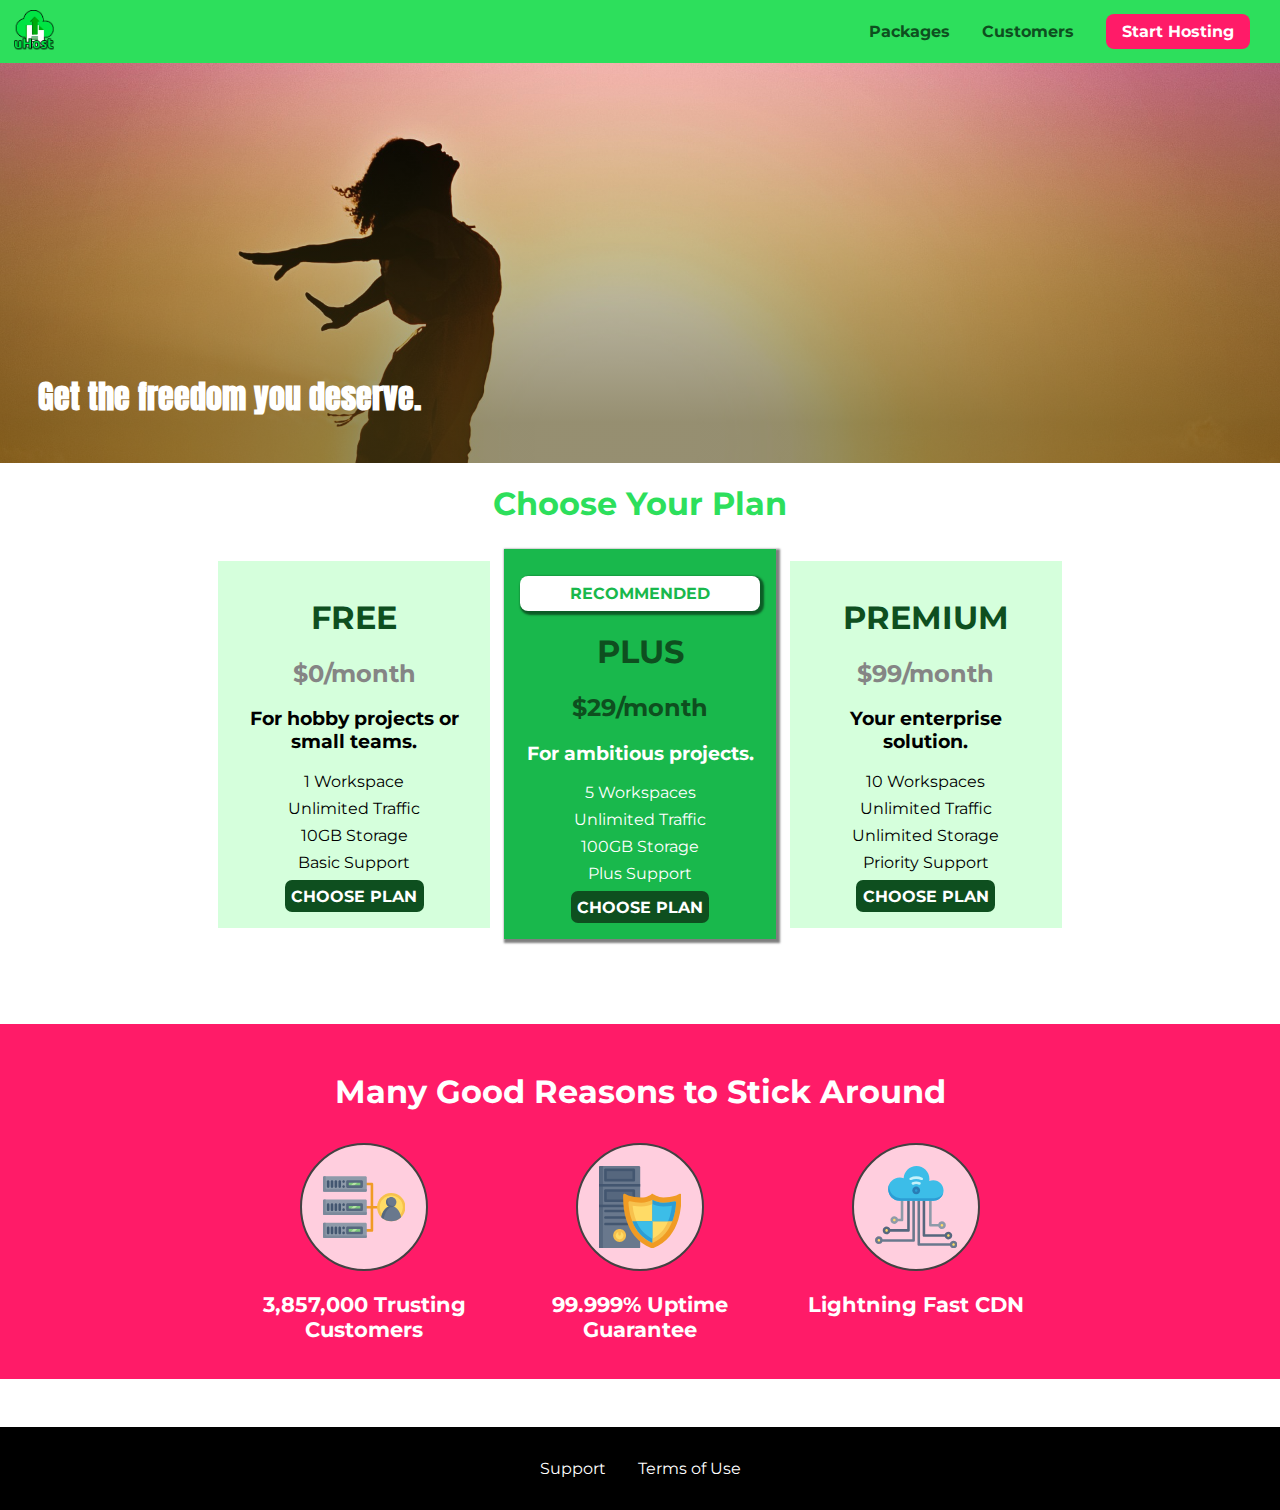
<file: index.html>
<!DOCTYPE html>
<html lang="en">

<head>
    <meta charset="UTF-8" />
    <meta http-equiv="X-UA-Compatible" content="ie=edge" />
    <meta content="width=device-width, initial-scale=1.0" name="viewport">
    <title>uHost</title>
    <link rel=" shortcut icon" href="images/favicon.png" />
    <link rel="stylesheet" href="shared.css" />
    <link rel="stylesheet" href="main.css" />
</head>

<body>
    <div class="backdrop"></div>
    <div class="modal">
        <h1 class="modal__title">Do you want to continue?</h1>
        <div class="modal__actions">
            <a href="start-hosting/index.html" class="modal__action">Yes!</a>
            <button class="modal__action modal__action--negative" type="button">No!</button>
        </div>
    </div>
    <header class="main-header">
        <div>
            <button class="toggle-button">
                <span class="toggle-button__bar"></span>
                <span class="toggle-button__bar"></span>
                <span class="toggle-button__bar"></span>
            </button>
            <a class="main-header__brand" href="index.html"> <img src="images/uhost-icon.png"
                    alt="uHost - Your Favorite Hosting Company"> </a>
        </div>
        <nav class="main-nav">
            <ul class="main-nav__items">
                <li class="main-nav__item">
                    <a href="packages/index.html">Packages</a>
                </li>
                <li class="main-nav__item">
                    <a href="customers/index.html">Customers</a>
                </li>
                <li class="main-nav__item main-nav__item--cta">
                    <a href="start-hosting/index.html">Start Hosting</a>
                </li>
            </ul>
        </nav>
    </header>
    <nav class="mobile-nav">
        <ul class="mobile-nav__items">
            <li class="mobile-nav__item">
                <a href="packages/index.html">Packages</a>
            </li>
            <li class="mobile-nav__item">
                <a href="customers/index.html">Customers</a>
            </li>
            <li class="mobile-nav__item--cta">
                <a href="start-hosting/index.html">Start Hosting</a>
            </li>
        </ul>
    </nav>
    <main>
        <section id="product-overview">
            <h1>Get the freedom you deserve.</h1>
        </section>
        <section id="plans">
            <h1 class="section-title">Choose Your Plan</h1>
            <div class="plan__list">
                <article class="plan">
                    <h1 class="plan__title">FREE</h1>
                    <h2 class="plan__price">$0/month</h2>
                    <h3>For hobby projects or small teams.</h3>
                    <ul class="plan__features">
                        <li>1 Workspace</li>
                        <li>Unlimited Traffic</li>
                        <li>10GB Storage</li>
                        <li>Basic Support</li>
                    </ul>
                    <div>
                        <button class="button">CHOOSE PLAN</button>
                    </div>
                </article>
                <article class="plan plan--highlighted">
                    <h1 class="plan__annotation">RECOMMENDED</h1>
                    <h1 class="plan__title">PLUS</h1>
                    <h2 class="plan__price">$29/month</h2>
                    <h3>For ambitious projects.</h3>
                    <ul class="plan__features">
                        <li>5 Workspaces</li>
                        <li>Unlimited Traffic</li>
                        <li>100GB Storage</li>
                        <li>Plus Support</li>
                    </ul>
                    <div>
                        <button class="button">CHOOSE PLAN</button>
                    </div>
                </article>
                <article class="plan">
                    <h1 class="plan__title">PREMIUM</h1>
                    <h2 class="plan__price">$99/month</h2>
                    <h3>Your enterprise solution.</h3>
                    <ul class="plan__features">
                        <li>10 Workspaces</li>
                        <li>Unlimited Traffic</li>
                        <li>Unlimited Storage</li>
                        <li>Priority Support</li>
                    </ul>
                    <div>
                        <button class="button">CHOOSE PLAN</button>
                    </div>
                </article>
            </div>
        </section>
        <section id="key-features">
            <h1 class="section-title">Many Good Reasons to Stick Around</h1>
            <ul class="key-feature__list">
                <li class="key-feature">
                    <div class="key-feature__image">
                        <svg viewBox="0 0 512 512">
                            <path style="fill:#F09B24;"
                                d="M344,248h-32V112c0-4.418-3.582-8-8-8h-40c-4.418,0-8,3.582-8,8s3.582,8,8,8h32v128h-32  c-4.418,0-8,3.582-8,8s3.582,8,8,8h32v128h-32c-4.418,0-8,3.582-8,8s3.582,8,8,8h40c4.418,0,8-3.582,8-8V264h32c4.418,0,8-3.582,8-8  S348.418,248,344,248z" />
                            <path style="fill:#8E9AA9;"
                                d="M264,64H8c-4.418,0-8,3.582-8,8v80c0,4.418,3.582,8,8,8h256c4.418,0,8-3.582,8-8V72  C272,67.582,268.418,64,264,64z" />
                            <path style="fill:#7C899B;"
                                d="M24,144c-4.418,0-8-3.582-8-8V64H8c-4.418,0-8,3.582-8,8v80c0,4.418,3.582,8,8,8h256  c4.418,0,8-3.582,8-8v-8H24z" />
                            <rect x="152" y="96" style="fill:#B8E3A8;" width="88" height="32" />
                            <g>
                                <polygon style="fill:#7EC97D;" points="152,96 152,128 166,128 198,96  " />
                                <polygon style="fill:#7EC97D;" points="220,96 188,128 240,128 240,96  " />
                            </g>
                            <path style="fill:#56677E;"
                                d="M240,136h-88c-4.418,0-8-3.582-8-8V96c0-4.418,3.582-8,8-8h88c4.418,0,8,3.582,8,8v32  C248,132.418,244.418,136,240,136z M160,120h72v-16h-72V120z" />
                            <g>
                                <path style="fill:#435670;"
                                    d="M32,136c-4.418,0-8-3.582-8-8V96c0-4.418,3.582-8,8-8s8,3.582,8,8v32C40,132.418,36.418,136,32,136z   " />
                                <path style="fill:#435670;"
                                    d="M56,136c-4.418,0-8-3.582-8-8V96c0-4.418,3.582-8,8-8s8,3.582,8,8v32C64,132.418,60.418,136,56,136z   " />
                                <path style="fill:#435670;"
                                    d="M80,136c-4.418,0-8-3.582-8-8V96c0-4.418,3.582-8,8-8s8,3.582,8,8v32C88,132.418,84.418,136,80,136z   " />
                                <path style="fill:#435670;"
                                    d="M104,136c-4.418,0-8-3.582-8-8V96c0-4.418,3.582-8,8-8s8,3.582,8,8v32   C112,132.418,108.418,136,104,136z" />
                                <path style="fill:#435670;"
                                    d="M128,105c-4.418,0-8-3.582-8-8v-1c0-4.418,3.582-8,8-8s8,3.582,8,8v1   C136,101.418,132.418,105,128,105z" />
                                <path style="fill:#435670;"
                                    d="M128,136c-4.418,0-8-3.582-8-8v-1c0-4.418,3.582-8,8-8s8,3.582,8,8v1   C136,132.418,132.418,136,128,136z" />
                            </g>
                            <path style="fill:#8E9AA9;"
                                d="M264,208H8c-4.418,0-8,3.582-8,8v80c0,4.418,3.582,8,8,8h256c4.418,0,8-3.582,8-8v-80  C272,211.582,268.418,208,264,208z" />
                            <path style="fill:#7C899B;"
                                d="M24,288c-4.418,0-8-3.582-8-8v-72H8c-4.418,0-8,3.582-8,8v80c0,4.418,3.582,8,8,8h256  c4.418,0,8-3.582,8-8v-8H24z" />
                            <rect x="152" y="240" style="fill:#B8E3A8;" width="88" height="32" />
                            <g>
                                <polygon style="fill:#7EC97D;" points="152,240 152,272 166,272 198,240  " />
                                <polygon style="fill:#7EC97D;" points="220,240 188,272 240,272 240,240  " />
                            </g>
                            <path style="fill:#56677E;"
                                d="M240,280h-88c-4.418,0-8-3.582-8-8v-32c0-4.418,3.582-8,8-8h88c4.418,0,8,3.582,8,8v32  C248,276.418,244.418,280,240,280z M160,264h72v-16h-72V264z" />
                            <g>
                                <path style="fill:#435670;"
                                    d="M32,280c-4.418,0-8-3.582-8-8v-32c0-4.418,3.582-8,8-8s8,3.582,8,8v32C40,276.418,36.418,280,32,280   z" />
                                <path style="fill:#435670;"
                                    d="M56,280c-4.418,0-8-3.582-8-8v-32c0-4.418,3.582-8,8-8s8,3.582,8,8v32C64,276.418,60.418,280,56,280   z" />
                                <path style="fill:#435670;"
                                    d="M80,280c-4.418,0-8-3.582-8-8v-32c0-4.418,3.582-8,8-8s8,3.582,8,8v32C88,276.418,84.418,280,80,280   z" />
                                <path style="fill:#435670;"
                                    d="M104,280c-4.418,0-8-3.582-8-8v-32c0-4.418,3.582-8,8-8s8,3.582,8,8v32   C112,276.418,108.418,280,104,280z" />
                                <path style="fill:#435670;"
                                    d="M128,249c-4.418,0-8-3.582-8-8v-1c0-4.418,3.582-8,8-8s8,3.582,8,8v1   C136,245.418,132.418,249,128,249z" />
                                <path style="fill:#435670;"
                                    d="M128,280c-4.418,0-8-3.582-8-8v-1c0-4.418,3.582-8,8-8s8,3.582,8,8v1   C136,276.418,132.418,280,128,280z" />
                            </g>
                            <path style="fill:#8E9AA9;"
                                d="M264,352H8c-4.418,0-8,3.582-8,8v80c0,4.418,3.582,8,8,8h256c4.418,0,8-3.582,8-8v-80  C272,355.582,268.418,352,264,352z" />
                            <path style="fill:#7C899B;"
                                d="M24,432c-4.418,0-8-3.582-8-8v-72H8c-4.418,0-8,3.582-8,8v80c0,4.418,3.582,8,8,8h256  c4.418,0,8-3.582,8-8v-8H24z" />
                            <rect x="152" y="384" style="fill:#B8E3A8;" width="88" height="32" />
                            <g>
                                <polygon style="fill:#7EC97D;" points="152,384 152,416 166,416 198,384  " />
                                <polygon style="fill:#7EC97D;" points="220,384 188,416 240,416 240,384  " />
                            </g>
                            <path style="fill:#56677E;"
                                d="M240,424h-88c-4.418,0-8-3.582-8-8v-32c0-4.418,3.582-8,8-8h88c4.418,0,8,3.582,8,8v32  C248,420.418,244.418,424,240,424z M160,408h72v-16h-72V408z" />
                            <g>
                                <path style="fill:#435670;"
                                    d="M32,424c-4.418,0-8-3.582-8-8v-32c0-4.418,3.582-8,8-8s8,3.582,8,8v32C40,420.418,36.418,424,32,424   z" />
                                <path style="fill:#435670;"
                                    d="M56,424c-4.418,0-8-3.582-8-8v-32c0-4.418,3.582-8,8-8s8,3.582,8,8v32C64,420.418,60.418,424,56,424   z" />
                                <path style="fill:#435670;"
                                    d="M80,424c-4.418,0-8-3.582-8-8v-32c0-4.418,3.582-8,8-8s8,3.582,8,8v32C88,420.418,84.418,424,80,424   z" />
                                <path style="fill:#435670;"
                                    d="M104,424c-4.418,0-8-3.582-8-8v-32c0-4.418,3.582-8,8-8s8,3.582,8,8v32   C112,420.418,108.418,424,104,424z" />
                                <path style="fill:#435670;"
                                    d="M128,393c-4.418,0-8-3.582-8-8v-1c0-4.418,3.582-8,8-8s8,3.582,8,8v1   C136,389.418,132.418,393,128,393z" />
                                <path style="fill:#435670;"
                                    d="M128,424c-4.418,0-8-3.582-8-8v-1c0-4.418,3.582-8,8-8s8,3.582,8,8v1   C136,420.418,132.418,424,128,424z" />
                            </g>
                            <path style="fill:#F7C14D;"
                                d="M424,168c-48.523,0-88,39.477-88,88s39.477,88,88,88s88-39.477,88-88S472.523,168,424,168z" />
                            <path style="fill:#FFDB66;"
                                d="M424,184c-39.701,0-72,32.299-72,72s32.299,72,72,72s72-32.299,72-72S463.701,184,424,184z" />
                            <path style="fill:#69788D;"
                                d="M484.893,314.16C476.393,274.588,451.922,248,424,248s-52.393,26.588-60.893,66.16  c-0.605,2.82,0.354,5.749,2.511,7.664C381.731,336.124,402.465,344,424,344s42.269-7.876,58.381-22.176  C484.539,319.909,485.498,316.98,484.893,314.16z" />
                            <path style="fill:#56677E;"
                                d="M434.053,249.171C430.768,248.403,427.411,248,424,248c-27.922,0-52.393,26.588-60.893,66.16  c-0.605,2.82,0.354,5.749,2.511,7.664c3.383,3.002,6.979,5.703,10.734,8.125C384.904,286.243,407.373,255.378,434.053,249.171z" />
                            <path style="fill:#69788D;"
                                d="M424,192c-17.645,0-32,14.355-32,32s14.355,32,32,32s32-14.355,32-32S441.645,192,424,192z" />
                            <path style="fill:#56677E;"
                                d="M432,248c-17.645,0-32-14.355-32-32c0-6.783,2.128-13.076,5.742-18.258  C397.444,203.53,392,213.138,392,224c0,17.645,14.355,32,32,32c10.862,0,20.471-5.444,26.258-13.742  C445.076,245.872,438.783,248,432,248z" />

                        </svg>
                    </div>
                    <p class="key-feature__description">3,857,000 Trusting Customers</p>
                </li>
                <li class="key-feature">
                    <div class="key-feature__image">
                        <svg viewBox="0 0 512 512">
                            <path style="fill:#69788D;"
                                d="M248,0H8C3.582,0,0,3.582,0,8v496c0,4.418,3.582,8,8,8h240c4.418,0,8-3.582,8-8V8  C256,3.582,252.418,0,248,0z" />
                            <path style="fill:#56677E;"
                                d="M24,504V8c0-4.418,3.582-8,8-8H8C3.582,0,0,3.582,0,8v496c0,4.418,3.582,8,8,8h24  C27.582,512,24,508.418,24,504z" />
                            <g>
                                <rect x="0" y="112" style="fill:#435670;" width="256" height="16" />
                                <rect x="0" y="240" style="fill:#435670;" width="256" height="16" />
                            </g>
                            <path style="fill:#F7C14D;"
                                d="M128,392c-22.056,0-40,17.944-40,40s17.944,40,40,40s40-17.944,40-40S150.056,392,128,392z" />
                            <path style="fill:#FFDB66;"
                                d="M128,408c-13.233,0-24,10.767-24,24s10.767,24,24,24s24-10.767,24-24S141.233,408,128,408z" />
                            <path style="fill:#F7C14D;"
                                d="M128,392c-2.739,0-5.414,0.278-8,0.805V424c0,4.418,3.582,8,8,8c4.418,0,8-3.582,8-8v-31.195  C133.414,392.278,130.739,392,128,392z" />
                            <g>
                                <path style="fill:#435670;"
                                    d="M216,288H40c-4.418,0-8-3.582-8-8s3.582-8,8-8h176c4.418,0,8,3.582,8,8S220.418,288,216,288z" />
                                <path style="fill:#435670;"
                                    d="M216,328H40c-4.418,0-8-3.582-8-8s3.582-8,8-8h176c4.418,0,8,3.582,8,8S220.418,328,216,328z" />
                                <path style="fill:#435670;"
                                    d="M216,368H40c-4.418,0-8-3.582-8-8s3.582-8,8-8h176c4.418,0,8,3.582,8,8S220.418,368,216,368z" />
                                <path style="fill:#435670;"
                                    d="M216,16H40c-4.418,0-8,3.582-8,8v64c0,4.418,3.582,8,8,8h176c4.418,0,8-3.582,8-8V24   C224,19.582,220.418,16,216,16z" />
                            </g>
                            <rect x="48" y="32" style="fill:#56677E;" width="160" height="48" />
                            <path style="fill:#435670;"
                                d="M216,144H40c-4.418,0-8,3.582-8,8v64c0,4.418,3.582,8,8,8h176c4.418,0,8-3.582,8-8v-64  C224,147.582,220.418,144,216,144z" />
                            <rect x="48" y="160" style="fill:#56677E;" width="160" height="48" />
                            <path style="fill:#F09B24;"
                                d="M511.747,180.237c-0.194-6.537-8.107-10.107-13.135-5.894c-5.6,4.693-42.904,21.282-98.514,21.282  c-33.45,0-64.625-20.999-64.929-21.206c-2.9-1.991-6.764-1.85-9.512,0.346c-2.677,2.135-27.201,20.86-63.793,20.86  c-55.607,0-92.914-16.589-98.515-21.282c-5.028-4.211-12.941-0.645-13.135,5.894c-1.634,54.834,4.655,105.941,18.693,151.903  c12.096,39.604,29.759,74.047,52.497,102.373c27.538,34.304,62.743,59.882,104.66,76.045c3.069,1.918,6.757,1.921,9.83,0  c41.917-16.163,77.122-41.741,104.66-76.045c22.738-28.326,40.401-62.77,52.497-102.373  C507.092,286.179,513.381,235.071,511.747,180.237z" />
                            <path style="fill:#F7C14D;"
                                d="M476.21,221.226c-1.953-1.631-4.568-2.235-7.036-1.628c-21.686,5.327-44.926,8.028-69.075,8.028  c-25.926,0-49.633-8.975-64.955-16.504c-2.307-1.134-5.016-1.091-7.284,0.116c-14.059,7.477-36.919,16.388-65.994,16.388  c-24.153,0-47.394-2.701-69.075-8.028c-5.155-1.268-10.221,2.966-9.894,8.261c2.077,33.693,7.668,65.635,16.616,94.935  c22.774,74.565,66.139,126.334,128.888,153.868c2.032,0.891,4.397,0.891,6.43,0c61.777-27.107,104.716-78.876,127.62-153.868  c8.948-29.3,14.539-61.241,16.616-94.935C479.224,225.319,478.163,222.856,476.21,221.226z" />
                            <path style="fill:#FFDB66;"
                                d="M331.609,451.727c-52.604-25.289-89.304-70.987-109.144-135.944  c-6.532-21.39-11.162-44.336-13.82-68.447c17.133,2.852,34.952,4.291,53.22,4.291c29.394,0,53.376-7.793,69.978-15.561  c17.44,7.736,41.656,15.561,68.256,15.561c18.267,0,36.085-1.439,53.219-4.291c-2.659,24.112-7.288,47.06-13.82,68.448  C419.545,381.108,383.27,426.805,331.609,451.727z" />
                            <g>
                                <path style="fill:#2C9DD4;"
                                    d="M479.066,227.858c0.157-2.539-0.903-5.002-2.856-6.633s-4.568-2.235-7.036-1.628   c-21.686,5.327-44.926,8.028-69.075,8.028c-25.926,0-49.633-8.975-64.955-16.504c-1.057-0.52-2.2-0.78-3.345-0.806l-0.072,133.351   h123.601c2.556-6.746,4.933-13.702,7.123-20.874C471.398,293.493,476.989,261.552,479.066,227.858z" />
                                <path style="fill:#2C9DD4;"
                                    d="M206.658,343.667c24.153,63.42,65.028,108.108,121.743,132.995c1.031,0.452,2.147,0.673,3.263,0.666   l0.063-133.661H206.658z" />
                            </g>
                            <g>
                                <path style="fill:#3CBDE8;"
                                    d="M439.497,315.783c6.532-21.389,11.161-44.336,13.82-68.448c-17.134,2.852-34.952,4.291-53.219,4.291   c-26.6,0-50.815-7.824-68.256-15.561l-0.116,107.601h97.758C433.179,334.807,436.524,325.518,439.497,315.783z" />
                                <path style="fill:#3CBDE8;"
                                    d="M232.523,343.667c21.144,50.298,54.363,86.56,99.087,108.06l0.117-108.06H232.523z" />
                            </g>
                        </svg>
                    </div>
                    <p class="key-feature__description">99.999% Uptime Guarantee</p>
                </li>
                <li class="key-feature">
                    <div class="key-feature__image">
                        <svg viewBox="0 0 512 512">
                            <path style="fill:#8E9AA9;"
                                d="M168,200c-4.418,0-8,3.582-8,8v120h-17.376c-3.302-9.311-12.194-16-22.624-16  c-13.234,0-24,10.767-24,24s10.766,24,24,24c10.429,0,19.321-6.689,22.624-16H168c4.418,0,8-3.582,8-8V208  C176,203.582,172.418,200,168,200z" />
                            <path style="fill:#FFDB66;"
                                d="M120,328c-4.411,0-8,3.589-8,8s3.589,8,8,8s8-3.589,8-8S124.411,328,120,328z" />
                            <path style="fill:#56677E;"
                                d="M208,200c-4.418,0-8,3.582-8,8v184H94.624C91.322,382.689,82.43,376,72,376  c-13.234,0-24,10.767-24,24s10.766,24,24,24c10.429,0,19.321-6.689,22.624-16H208c4.418,0,8-3.582,8-8V208  C216,203.582,212.418,200,208,200z" />
                            <path style="fill:#FFDB66;"
                                d="M72,392c-4.411,0-8,3.589-8,8s3.589,8,8,8s8-3.589,8-8S76.411,392,72,392z" />
                            <path style="fill:#69788D;"
                                d="M240,208c-4.418,0-8,3.582-8,8v239H47.24c-2.671-10.34-12.078-18-23.24-18c-13.234,0-24,10.767-24,24  s10.766,24,24,24c9.666,0,18.009-5.747,21.809-14H240c4.418,0,8-3.582,8-8V216C248,211.582,244.418,208,240,208z" />
                            <path style="fill:#FFDB66;"
                                d="M24,453c-4.411,0-8,3.589-8,8s3.589,8,8,8s8-3.589,8-8S28.411,453,24,453z" />
                            <path style="fill:#69788D;"
                                d="M488,464c-10.429,0-19.321,6.689-22.624,16H280V208c0-4.418-3.582-8-8-8s-8,3.582-8,8v280  c0,4.418,3.582,8,8,8h193.376c3.302,9.311,12.194,16,22.624,16c13.234,0,24-10.767,24-24S501.234,464,488,464z" />
                            <path style="fill:#FFDB66;"
                                d="M488,480c-4.411,0-8,3.589-8,8s3.589,8,8,8s8-3.589,8-8S492.411,480,488,480z" />
                            <path style="fill:#56677E;"
                                d="M456,408c-10.429,0-19.321,6.689-22.624,16H312V208c0-4.418-3.582-8-8-8s-8,3.582-8,8v224  c0,4.418,3.582,8,8,8h129.376c3.302,9.311,12.194,16,22.624,16c13.234,0,24-10.767,24-24S469.234,408,456,408z" />
                            <path style="fill:#FFDB66;"
                                d="M456,424c-4.411,0-8,3.589-8,8s3.589,8,8,8s8-3.589,8-8S460.411,424,456,424z" />
                            <path style="fill:#8E9AA9;"
                                d="M416,344c-10.429,0-19.321,6.689-22.624,16H352V208c0-4.418-3.582-8-8-8s-8,3.582-8,8v160  c0,4.418,3.582,8,8,8h49.376c3.302,9.311,12.194,16,22.624,16c13.234,0,24-10.767,24-24S429.234,344,416,344z" />
                            <path style="fill:#FFDB66;"
                                d="M416,360c-4.411,0-8,3.589-8,8s3.589,8,8,8s8-3.589,8-8S420.411,360,416,360z" />
                            <path style="fill:#3CBDE8;"
                                d="M362,88c-8.741,0-17.231,1.751-25.06,5.085C337.646,88.797,338,84.43,338,80  c0-44.112-35.888-80-80-80c-42.823,0-77.895,33.816-79.909,76.149C170.393,73.415,162.244,72,154,72c-39.701,0-72,32.299-72,72  s32.299,72,72,72h208c35.29,0,64-28.71,64-64S397.29,88,362,88z" />
                            <path style="fill:#2C9DD4;"
                                d="M368,200H160c-39.701,0-72-32.299-72-72c0-5.863,0.721-11.559,2.05-17.019  C84.918,120.88,82,132.102,82,144c0,39.701,32.299,72,72,72h208c30.389,0,55.88-21.296,62.379-49.743  C413.565,186.327,392.352,200,368,200z" />
                            <path style="fill:#2A7DB5;"
                                d="M256,128c-13.234,0-24,10.767-24,24s10.766,24,24,24c13.233,0,24-10.767,24-24S269.233,128,256,128z" />
                            <path style="fill:#2C9DD4;"
                                d="M256,144c-4.411,0-8,3.589-8,8s3.589,8,8,8c4.411,0,8-3.589,8-8S260.411,144,256,144z" />
                            <g>
                                <path style="fill:#C5F1FA;"
                                    d="M221.755,87.695c-2.994,0-5.864-1.688-7.233-4.572c-1.894-3.991-0.194-8.763,3.798-10.657   C230.157,66.849,242.834,64,256,64c13.166,0,25.844,2.849,37.68,8.466c3.992,1.895,5.692,6.666,3.798,10.657   s-6.666,5.692-10.657,3.798C277.144,82.328,266.774,80,256,80c-10.774,0-21.144,2.328-30.821,6.921   C224.072,87.446,222.904,87.695,221.755,87.695z" />
                                <path style="fill:#C5F1FA;"
                                    d="M276.545,116.618c-1.148,0-2.316-0.249-3.424-0.774C267.745,113.293,261.985,112,256,112   c-5.985,0-11.745,1.293-17.121,3.844c-3.991,1.895-8.763,0.192-10.657-3.798c-1.894-3.992-0.193-8.764,3.798-10.657   C239.557,97.813,247.625,96,256,96c8.376,0,16.444,1.813,23.98,5.389c3.991,1.894,5.692,6.665,3.798,10.657   C282.41,114.93,279.539,116.618,276.545,116.618z" />
                            </g>

                        </svg>
                    </div>
                    <p class="key-feature__description">Lightning Fast CDN</p>
                </li>
            </ul>
        </section>
    </main>
    <footer class="main-footer">
        <nav>
            <ul class="main-footer__links">
                <li class="main-footer__link"><a href="#">Support</a></li>
                <li class="main-footer__link"><a href="#">Terms of Use</a></li>
            </ul>
        </nav>
    </footer>
    <script src="shared.js"></script>
</body>

</html>
</file>
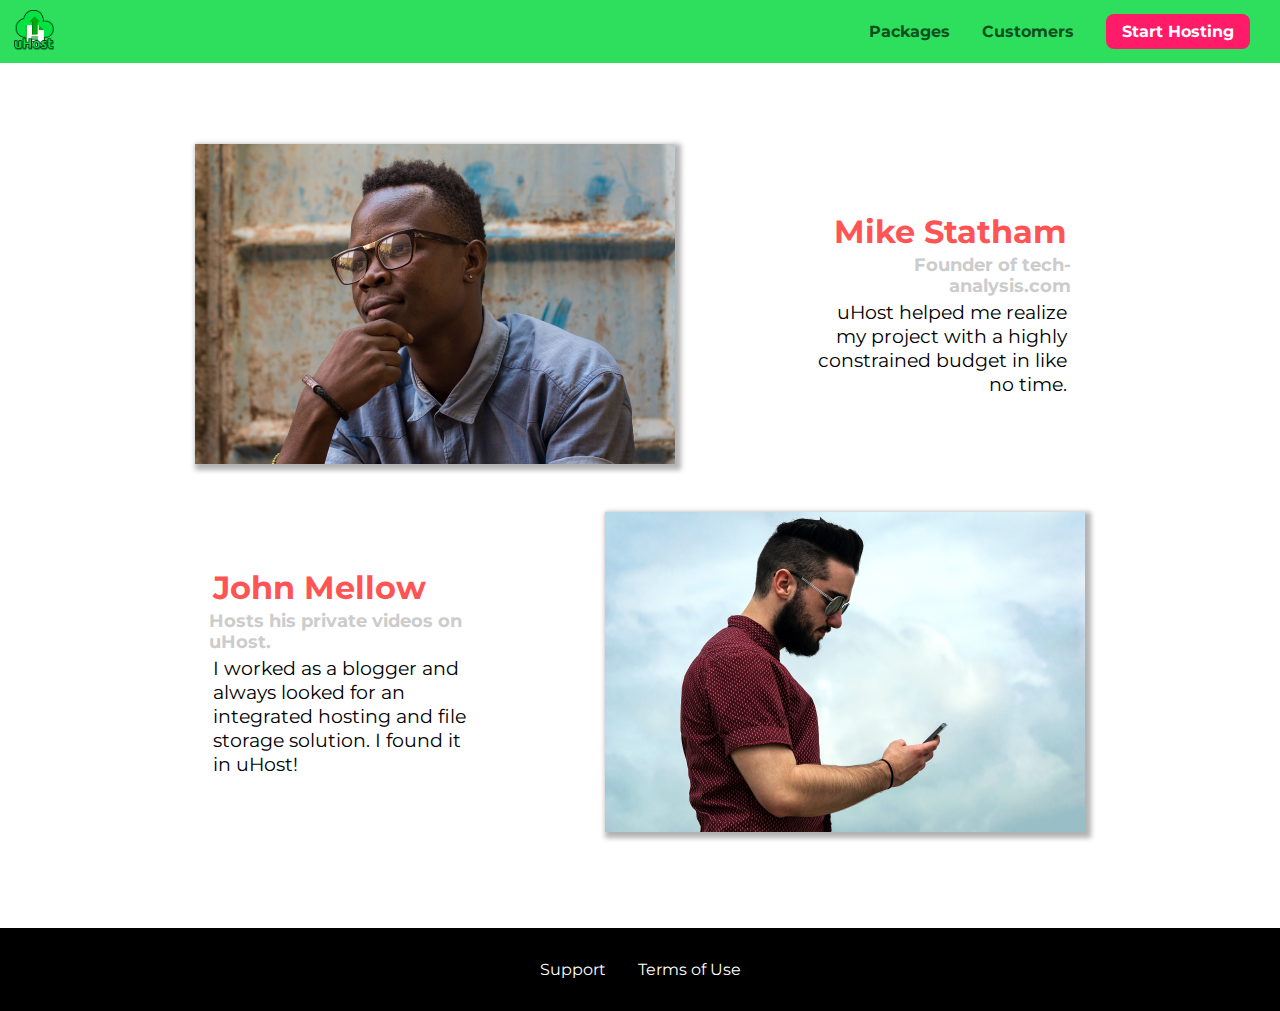
<file: customers/index.html>
<!DOCTYPE html>
<html lang="en">

<head>
    <meta charset="UTF-8">
    <meta name="viewport" content="width=device-
    width, initial-scale=1.0">
    <meta http-equiv="X-UA-Compatible" content="ie=edge">
    <title>uHost - Customers</title>
    <meta name="viewport" content="width=device-width, initial-scale=1.0">
    <link rel="shortcut icon" href="../images/favicon.png">
    <link rel="stylesheet" href="../shared.css">
    <link rel="stylesheet" href="customers.css">
</head>

<body>
    <div class="backdrop"></div>
    <header class="main-header">
        <div>
            <button class="toggle-button">
                <span class="toggle-button__bar"></span>
                <span class="toggle-button__bar"></span>
                <span class="toggle-button__bar"></span>
            </button>
            <a href="../index.html" class="main-header__brand">
                <img src="../images/uhost-icon.png" alt="uHost - Your favorite hosting company">
            </a>
        </div>
        <nav class="main-nav">
            <ul class="main-nav__items">
                <li class="main-nav__item">
                    <a href="../packages/index.html">Packages</a>
                </li>
                <li class="main-nav__item">
                    <a href="index.html">Customers</a>
                </li>
                <li class="main-nav__item main-nav__item--cta">
                    <a href="../start-hosting/index.html">Start Hosting</a>
                </li>
            </ul>
        </nav>
    </header>
    <nav class="mobile-nav">
        <ul class="mobile-nav__items">
            <li class="mobile-nav__item">
                <a href="../packages/index.html">Packages</a>
            </li>
            <li class="mobile-nav__item">
                <a href="index.html">Customers</a>
            </li>
            <li class="mobile-nav__item--cta">
                <a href="../start-hosting/index.html">Start Hosting</a>
            </li>
        </ul>
    </nav>
    <main>
        <div>
            <div class="testimonial" id="customer-1">
                <div class="testimonial__image-container">
                    <img src="../images/customer-1.jpg" alt="Mike Statham - Customer" class="testimonial__image">
                </div>
                <div class="testimonial__info">
                    <h1 class="testimonial__name">Mike Statham</h1>
                    <h2 class="testimonial__subtitle">Founder of
                        <a href="http://tech-analysis.com">tech-analysis.com</a>
                    </h2>
                    <p class="testimonial__text">uHost helped me realize my project with a highly constrained budget in
                        like no time.</p>
                </div>
            </div>
            <div class="testimonial" id="customer-2">

                <div class="testimonial__info">
                    <h1 class="testimonial__name">John Mellow</h1>
                    <h2 class="testimonial__subtitle">Hosts his private videos on uHost.
                    </h2>
                    <p class="testimonial__text">I worked as a blogger and always looked for an integrated hosting and
                        file storage solution. I found
                        it in uHost!
                    </p>
                </div>
                <div class="testimonial__image-container">
                    <img src="../images/customer-2.jpg" alt="John Mellow - Customer" class="testimonial__image">
                </div>
            </div>
        </div>
    </main>
    <footer class="main-footer">
        <nav>
            <ul class="main-footer__links">
                <li class="main-footer__link">
                    <a href="#">Support</a>
                </li>
                <li class="main-footer__link">
                    <a href="#">Terms of Use</a>
                </li>
            </ul>
        </nav>
    </footer>
    <script src="../shared.js"></script>
</body>

</html>
</file>
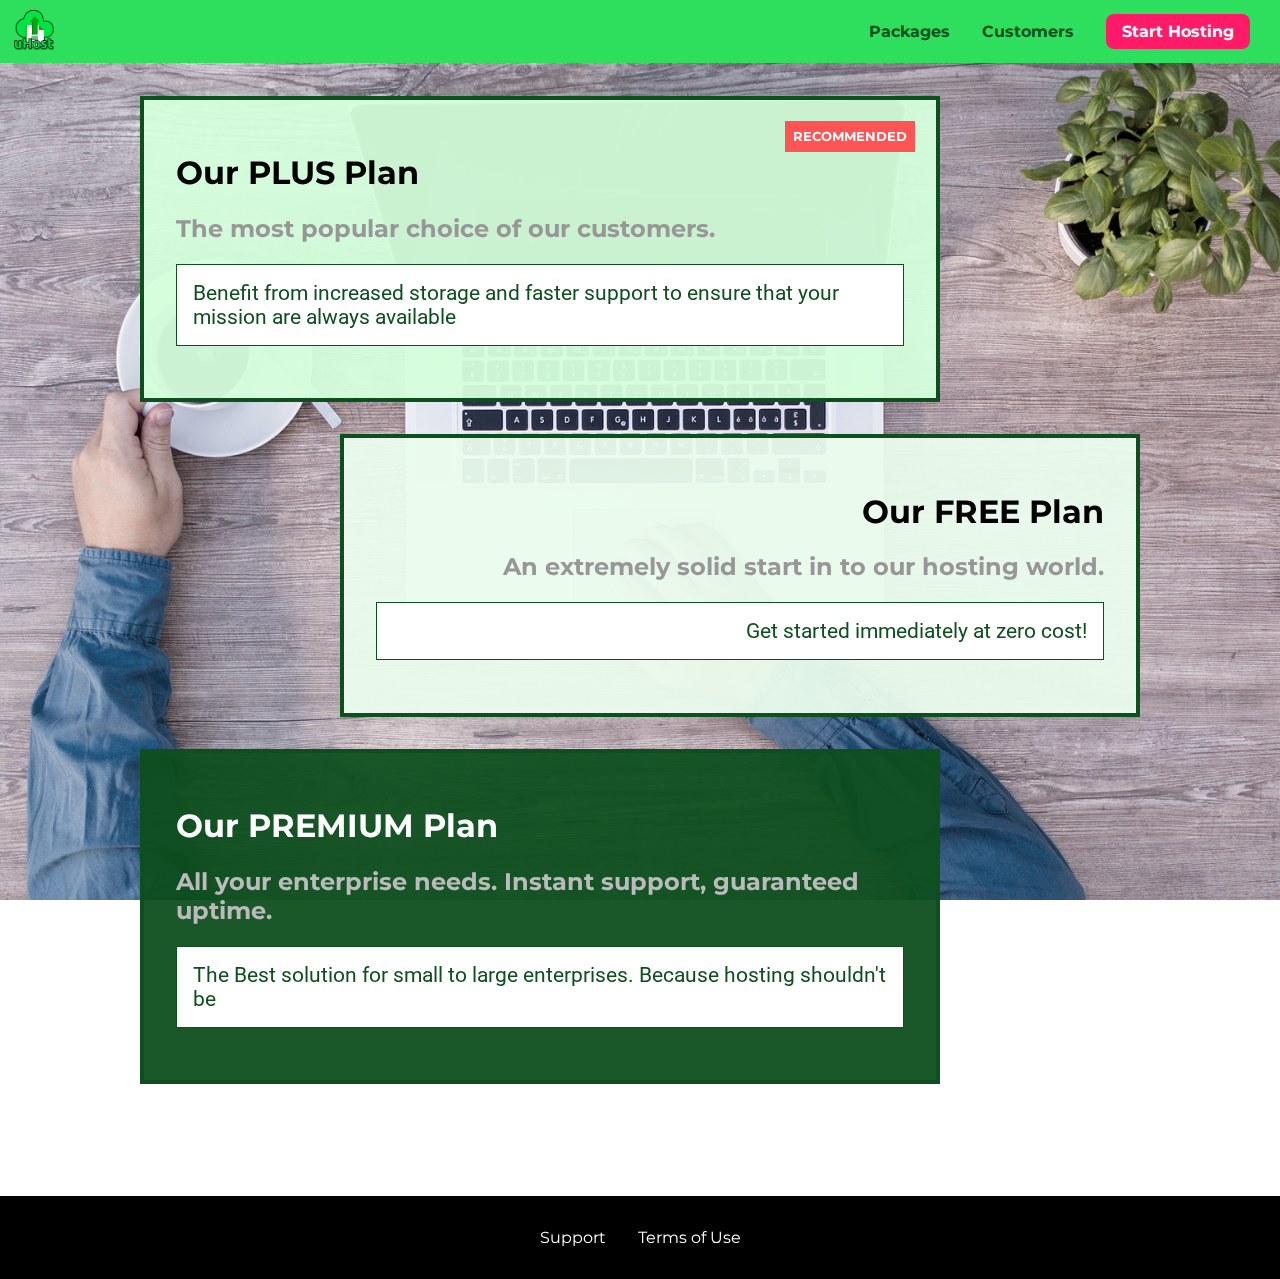
<file: packages/index.html>
<!DOCTYPE html>
<html lang="en">

<head>
    <meta charset="UTF-8" />
    <meta http-equiv="X-UA-Compatible" content="ie=edge" />
    <title>uHost - Packages</title>
    <meta name="viewport" content="width=device-width, initial-scale=1.0">
    <link rel="icon" href="../images/favicon.png">
    <link rel="stylesheet" href="../shared.css" />
    <link rel="stylesheet" href="packages.css" />
</head>

<body>
    <div class="backdrop"></div>
    <div class="background">
    </div>
    <header class="main-header">
        <div>
            <button class="toggle-button">
                <span class="toggle-button__bar"></span>
                <span class="toggle-button__bar"></span>
                <span class="toggle-button__bar"></span>
            </button>
            <a href="../index.html" class="main-header__brand">
                <img src="../images/uhost-icon.png" alt="uHost - Your favorite hosting company">
            </a>
        </div>
        <nav class="main-nav">
            <ul class="main-nav__items">
                <li class="main-nav__item">
                    <a href="index.html">Packages</a>
                </li>
                <li class="main-nav__item">
                    <a href="../customers/index.html">Customers</a>
                </li>
                <li class="main-nav__item main-nav__item--cta">
                    <a href="../start-hosting/index.html">Start Hosting</a>
                </li>
            </ul>
        </nav>
    </header>
    <nav class="mobile-nav">
        <ul class="mobile-nav__items">
            <li class="mobile-nav__item">
                <a href="index.html">Packages</a>
            </li>
            <li class="mobile-nav__item">
                <a href="../customers/index.html">Customers</a>
            </li>
            <li class="mobile-nav__item--cta">
                <a href="../start-hosting/index.html">Start Hosting</a>
            </li>
        </ul>
    </nav>
    <main>
        <section class="package">
            <a href="#">
                <h1 class="package__title">Our PLUS Plan</h1>
                <h2 class="package__badge">RECOMMENDED</h2>
                <h2 class="package__subtitle">The most popular choice of our customers.</h2>
                <p class="package__info">Benefit from increased storage and faster support to ensure that your mission
                    are always available
                </p>
            </a>
        </section>
        <section class="package">
            <a href="#">
                <h1 class="package__title">Our FREE Plan</h1>
                <h2 class="package__subtitle">An extremely solid start in to our hosting world.</h2>
                <p class="package__info">Get started immediately at zero cost!</p>
            </a>
        </section>
        <div class="clearfix"></div>
        <section class="package">
            <a href="#">
                <h1 class="package__title">Our PREMIUM Plan</h1>
                <h2 class="package__subtitle">All your enterprise needs. Instant support, guaranteed uptime.</h2>
                <p class="package__info">The Best solution for small to large enterprises. Because hosting shouldn't be
                </p>
            </a>
        </section>
    </main>
    <footer class="main-footer">
        <nav>
            <ul class="main-footer__links">
                <li class="main-footer__link"><a href="#">Support</a></li>
                <li class="main-footer__link"><a href="#">Terms of Use</a></li>
            </ul>
        </nav>
    </footer>
    <script src="../shared.js"></script>
</body>

</html>
</file>
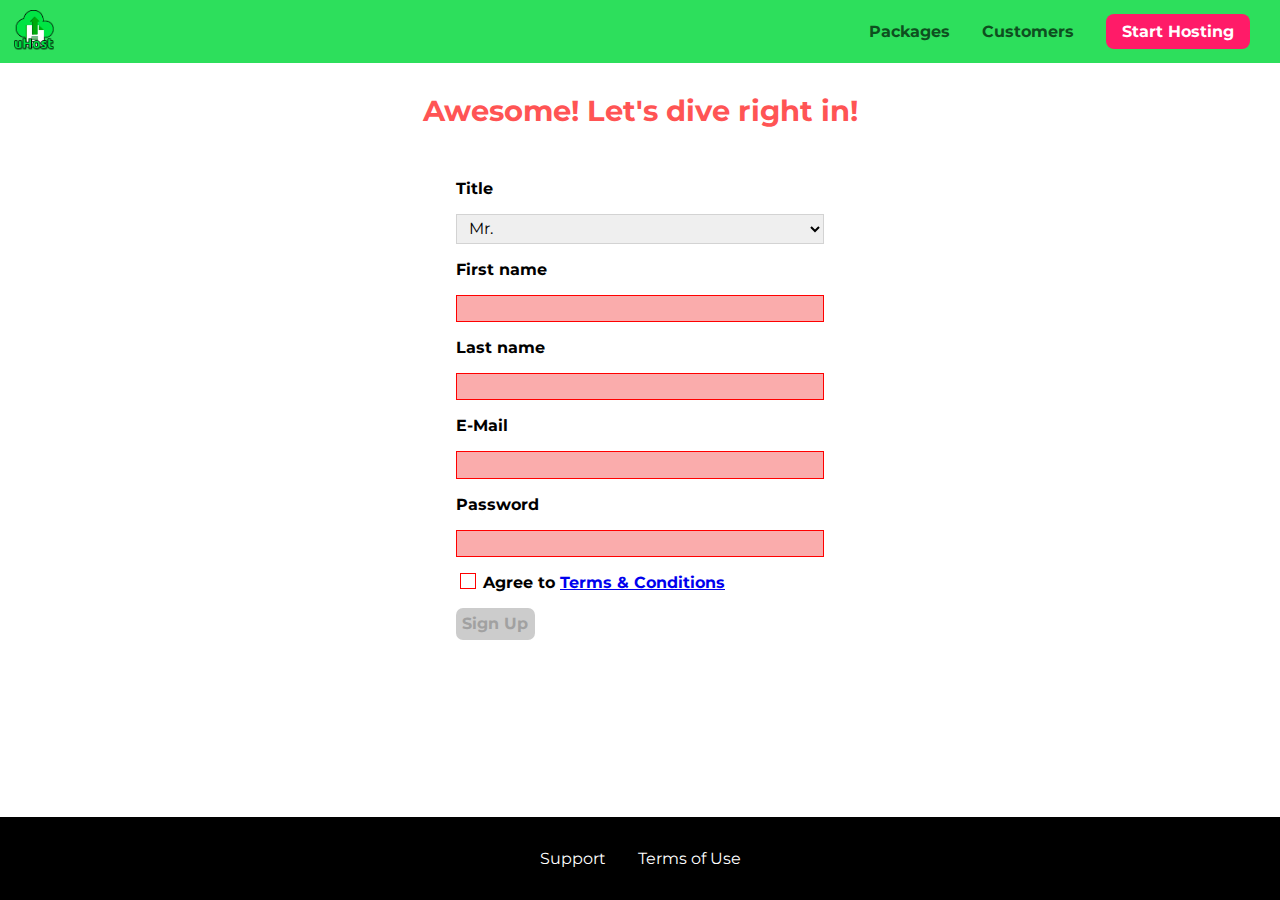
<file: start-hosting/index.html>
<!DOCTYPE html>
<html lang="en">

<head>
    <meta charset="UTF-8">
    <meta name="viewport" content="width=device-width, initial-scale=1.0">
    <meta http-equiv="X-UA-Compatible" content="ie=edge">
    <title>uHost Signup</title>
    <link rel="shortcut icon" href="../images/favicon.png">
    <link rel="stylesheet" href="../shared.css">
    <link rel="stylesheet" href="start-hosting.css">
</head>

<body>
    <div class="backdrop"></div>
    <header class="main-header">
        <div>
            <button class="toggle-button">
                <span class="toggle-button__bar"></span>
                <span class="toggle-button__bar"></span>
                <span class="toggle-button__bar"></span>
            </button>
            <a href="../index.html" class="main-header__brand">
                <img src="../images/uhost-icon.png" alt="uHost - Your favorite hosting company">
            </a>
        </div>
        <nav class="main-nav">
            <ul class="main-nav__items">
                <li class="main-nav__item">
                    <a href="../packages/index.html">Packages</a>
                </li>
                <li class="main-nav__item">
                    <a href="../customers/index.html">Customers</a>
                </li>
                <li class="main-nav__item main-nav__item--cta">
                    <a href="index.html">Start Hosting</a>
                </li>
            </ul>
        </nav>
    </header>
    <nav class="mobile-nav">
        <ul class="mobile-nav__items">
            <li class="mobile-nav__item">
                <a href="../packages/index.html">Packages</a>
            </li>
            <li class="mobile-nav__item">
                <a href="../customers/index.html">Customers</a>
            </li>
            <li class="mobile-nav__item mobile-nav__item--cta">
                <a href="index.html">Start Hosting</a>
            </li>
        </ul>
    </nav>
    <main class="signup-page">
        <h1 class="signup-title">Awesome! Let's dive right in!</h1>
        <form action="index.html" class="signup-form">
            <label for="title">Title</label>
            <select id="title" required>
                <option value="mr">Mr.</option>
                <option value="ms">Ms.</option>
            </select>
            <label for="first-name">First name</label>
            <input required minlength="3" maxlength="12" type="text" id="first-name">
            <label for="last-name">Last name</label>
            <input required type="text" id="last-name">
            <label for="email">E-Mail</label>
            <input required type="email" id="email">
            <label for="password">Password</label>
            <input required type="password" id="password">
            <input required type="checkbox" id="agree-terms" required>
            <label for="agree-terms">Agree to
                <a href="#">Terms &amp; Conditions</a>
            </label>
            <button type="submit" class="button" disabled>Sign Up</button>
        </form>
    </main>
    <footer class="main-footer">
        <nav>
            <ul class="main-footer__links">
                <li class="main-footer__link">
                    <a href="#">Support</a>
                </li>
                <li class="main-footer__link">
                    <a href="#">Terms of Use</a>
                </li>
            </ul>
        </nav>
    </footer>
    <script src="../shared.js"></script>
</body>

</html>
</file>
<file: shared.css>
@import url("https://fonts.googleapis.com/css?family=Roboto:400,900");
@import url("https://fonts.googleapis.com/css?family=Anton");
@import url("https://fonts.googleapis.com/css?family=Montserrat:400,700");

* {
  box-sizing: border-box;
}

html {
  height: 100%;
}

body {
  font-family: "Montserrat", sans-serif;
  margin: 0;
  display: grid;
  grid-template-rows: auto fit-content(8rem);
  height: 100%;
}

main {
  /* min-height: calc(100vh - 3.6rem - 8rem); */
  margin-top: 3.6rem;
}

.backdrop {
  position: fixed;
  top: 0;
  left: 0;
  width: 100%;
  height: 100%;
  background-color: rgba(0, 0, 0, 0.6);
  z-index: 100;
  display: none;
}

.main-header {
  background-color: #2ddf5c;
  padding: 0.6rem 0.9rem;
  width: 100%;
  top: 0;
  left: 0;
  position: fixed;
  z-index: 1;
  display: flex;
  align-items: center;
  justify-content: space-between;
}

.toggle-button {
  width: 3rem;
  background: transparent;
  border: none;
  cursor: pointer;
  padding-top: 0;
  padding-bottom: 0;
  vertical-align: middle;
  display: none;
}

.toggle-button:focus {
  outline: none;
}

.toggle-button__bar {
  width: 100%;
  height: 0.2rem;
  background: black;
  display: block;
  margin: 0.6rem 0;
}

.main-header__brand {
  color: #0e4f1f;
  text-decoration: none;
  font-weight: bold;
  vertical-align: middle;
}
.main-header__brand img {
  height: 2.5rem;
}

.main-nav__item {
  margin: 0 1rem;
}

.main-nav__items {
  margin: 0px;
  padding: 0;
  list-style: none;
  display: flex;
}
.main-nav__item a,
.mobile-nav__item a {
  color: #0e4f1f;
  text-decoration: none;
  font-weight: bold;
  padding: 3px 0;
}

.main-nav__items a:hover,
.main-nav__items a.active,
.mobile-nav__item a:active,
.mobile-nav__item a:hover {
  color: white;
  border-bottom: 5px solid white;
}

.main-nav {
  /* text-align: right;
  vertical-align: middle;
  width: calc(100% - 115px); */
  display: flex;
}

.main-nav__item--cta a,
.mobile-nav__item--cta a {
  color: white;
  background-color: #ff1b68;
  padding: 0.5rem 1rem;
  border-radius: 8px;
}

.main-nav__item--cta a:hover,
.main-nav__item--cta a:active,
.mobile-nav__item--cta a:hover,
.mobile-nav__item--cta a:active {
  color: #ff1b68;
  background-color: white;
  border: none;
}

.main-footer {
  background: black;
  padding: 2rem;
  margin-top: 3rem;
}

.main-footer__links {
  display: flex;
  flex-direction: column;
  align-items: center;
  margin: 0;
  padding: 0;
  list-style: none;
}

.main-footer__link a {
  color: white;
  text-decoration: none;
}
.main-footer__link {
  /* display: inline-block; */
  margin: 0.5rem 0;
}

.mobile-nav {
  display: none;
  position: fixed;
  z-index: 101;
  top: 0;
  left: 0;
  background: white;
  width: 80%;
  height: 100%;
  animation: all 0.5s ease-in-out;
}

.mobile-nav__items {
  width: 90%;
  height: 100%;
  list-style: none;
  margin: 0% auto;
  padding: 0;
  display: flex;
  flex-direction: column;
  align-items: center;
  justify-content: center;
}

.mobile-nav__item,
.mobile-nav__item--cta {
  margin: 1rem 0;
}
.mobile-nav__item a {
  font-size: 1.5rem;
}

.button {
  background-color: #0e4f1f;
  color: white;
  font: inherit;
  border: none;
  padding: 0.4rem;
  border-radius: 7px;
  font-weight: bold;
  cursor: pointer;
  outline: none;
}

.button:hover,
.button:active {
  background: white;
  color: #0e4f1f;
}

.button[disabled] {
  cursor: not-allowed;
  border: #a1a1a1;
  background: #ccc;
  color: #a1a1a1;
}

.open {
  display: block !important;
}

@media (min-width: 37rem) {
  .main-footer__links {
    flex-direction: row;
    justify-content: center;
  }
  .main-footer__link {
    margin: 0 1rem;
  }
}
@media (max-width: 37rem) {
  .main-nav {
    display: none;
  }

  .toggle-button {
    display: inline-block;
  }
}
</file>
<file: main.css>
#product-overview {
  /* background-image: linear-gradient(180deg, red 70%, blue 80%, green); */
  /* background-image: radial-gradient(circle 20px at 50%, red, blue, green); */
  background: linear-gradient(to top, rgba(80, 68, 18, 0.6) 10%, transparent),
    url("images/freedom.jpg") left bottom 83% / cover no-repeat border-box,
    #ff1b68;
  /* background-size: 100%; */
  /* background-position: center;
  background-repeat: no-repeat;
  background-origin: border-box;
  background-clip: border-box;
  background-attachment: fixed; */
  width: 100%;
  height: 40vh;
  /* margin-top: 2.75rem; */
  position: relative;
}

#product-overview h1 {
  color: white;
  font-family: "Anton", sans-serif;
  position: absolute;
  bottom: 5%;
  left: 3%;
  font-size: 1.6rem;
}

@media (min-width: 40rem) {
  #product-overview {
    height: 45vh;
  }

  #product-overview h1 {
    font-size: 2rem;
  }
}

.section-title {
  color: #2ddf5c;
  text-align: center;
}

.plan__list {
  width: 80%;
  margin: auto;
  text-align: center;
}

.plan {
  background-color: #d5ffdc;
  text-align: center;
  margin: 0.5rem auto;
  padding: 1rem;
  width: 100%;
}

.plan--highlighted {
  background-color: #19b84c;
  color: white;
}

.plan__annotation {
  background: white;
  color: #19b84c;
  padding: 0.5rem;
  font-size: 1rem;
  box-shadow: 2px 2px 2px 2px rgba(0, 0, 0, 0.5);
  border-radius: 0.5rem;
}

.plan__title {
  color: #0e4f1f;
}
.plan__price {
  color: #858585;
}
.plan--highlighted .plan__price {
  color: white;
}

.plan--highlighted .plan__price {
  color: #0e4f1f;
}

.plan__features {
  list-style-type: none;
  margin: 0;
  padding: 0;
}

.plan__features li {
  margin: 8px 0;
}

@media (min-width: 45rem) {
  .plan {
    display: inline-block;
    width: 30%;
    vertical-align: middle;
    margin: 0.3rem;
    min-width: 11rem;
    max-width: 17rem;
  }
  .plan--highlighted {
    box-shadow: 2px 2px 2px 2px rgba(0, 0, 0, 0.5);
  }
}

#key-features {
  background: #ff1b68;
  margin-top: 5rem;
  padding: 1rem;
}
#key-features .section-title {
  color: white;
  margin: 2rem;
}

.key-feature__list {
  text-align: center;
  list-style: none;
  margin: 0;
  padding: 0;
}
.key-feature {
  display: block;
}

.key-feature__image {
  background-color: #ffcede;
  width: 128px;
  height: 128px;
  border: 2px solid #424242;
  border-radius: 50%;
  margin: auto;
  padding: 1.3rem;
}

.key-feature__description {
  /* text-align: center; */
  font-weight: bold;
  color: white;
  font-size: 1.3rem;
}

@media (min-width: 45rem) {
  .key-feature {
    width: 30%;
    vertical-align: top;
    max-width: 17rem;
    display: inline-block;
  }
}

@media (max-width: 15rem) {
  .plan__annotation {
    font-size: 0.5rem;
  }
  .plan__price {
    font-size: 1rem;
  }
}

.modal {
  position: fixed;
  display: none;
  z-index: 200;
  top: 20%;
  left: 30%;
  width: 40%;
  background: white;
  padding: 1rem;
  border: 1px solid #ccc;
  box-shadow: 1px 1px 1px rgba(0, 0, 0, 0.5);
}

.modal__title {
  text-align: center;
  margin: 0 0 1rem 0;
}

.modal__actions {
  text-align: center;
}

.modal__action {
  border: 1px solid #0e4f1f;
  background: #0e4f1f;
  text-decoration: none;
  color: white;
  font: inherit;
  padding: 0.5rem 1rem;
  cursor: pointer;
}

.modal__action:hover,
.modal__action:active {
  background: #2ddf5c;
  border-color: #2ddf5c;
}

.modal__action--negative {
  background: red;
  border-color: red;
}

.modal__action--negative:hover,
.modal__action--negative:active {
  background: #ff5454;
  border-color: #ff5454;
}
</file>
<file: customers/customers.css>
main {
  padding-top: 2.4rem;
}

.testimonial {
  font-size: 1.2rem;
}

.testimonial__image-container {
  max-width: 30rem;
  display: block;
  box-shadow: 3px 3px 5px 3px rgba(0, 0, 0, 0.3);
}

.testimonial__image {
  width: 100%;
  vertical-align: top;
}

.testimonial__info {
  padding: 0.9rem;
  text-align: right;
}

#customer-2.testimonial {
  text-align: right;
}

#customer-2 .testimonial__info {
  text-align: left;
}

.testimonial__name {
  font-size: 2rem;
  margin: 0.2rem;
  color: #ff5454;
}

.testimonial__subtitle {
  font-size: 1.1rem;
  margin: 0;
  color: #ccc;
}

.testimonial__subtitle a {
  color: inherit;
  text-decoration: none;
}

.testimonial__subtitle a:hover,
.testimonial__subtitle a:active {
  color: #7a7a7a;
}

.testimonial__text {
  margin: 0.2rem;
}

@media (min-width: 43rem) {
  .testimonial {
    margin: 3rem auto;
    max-width: 1000px;
    display: flex;
    align-items: center;
    justify-content: space-around;
  }

  .testimonial__image-container {
    width: 66%;
    /* flex: 0.6; */
  }
  .testimonial__info {
    /* flex: 0.3; */
    /* order: 1; */
    width: 30%;
  }
}
</file>
<file: packages/packages.css>
main {
  padding-top: 2rem;
}

.background {
  background: url("../images/plans-background.jpg");
  background-size: cover;
  background-position: center;
  filter: grayscale(40%);
  width: 100vw;
  height: 100vh;
  position: fixed;
  z-index: -1;
}

.package {
  width: 80%;
  margin: 1rem 0;
  border: 4px solid #0e4f1f;
  border-left: none;
}

.package a {
  text-decoration: none;
  color: inherit;
  display: block;
  padding: 2rem;
}

.package__badge {
  position: absolute;
  top: 0px;
  right: 0px;
  margin: 1.3rem;
  font-size: 0.8rem;
  color: white;
  background: #ff5454;
  padding: 0.5rem;
}
.package__subtitle {
  color: #979797;
}

.package__info {
  font-family: "Roboto";
  padding: 1rem;
  border: 1px solid #0e4f1f;
  background-color: white;
  font-size: 1.3rem;
  color: #0e4f1f;
}

.clearfix {
  clear: both;
}

.package:nth-child(1) {
  background-color: rgba(213, 255, 220, 0.95);
  position: relative;
}

.package:nth-child(2) {
  background-color: rgba(234, 252, 237, 0.95);
  float: right;
  border-left: 4px solid #0e4f1f;
  text-align: right;
  border-right: none;
}

.package:hover,
.package:active {
  box-shadow: 2px 2px 4px rgba(0, 0, 0, 0.5);
  border-color: #ff5454;
}

.package:nth-child(4) {
  background-color: rgba(14, 79, 31, 0.95);
}
.package:nth-child(4) .package__title {
  color: white;
}

.package:nth-child(4) .package__subtitle {
  color: #bbb;
}

@media (min-width: 40rem) {
  main {
    margin: 3rem auto;
    max-width: 1000px;
  }
}

@media (min-width: 1000px) {
  .package {
    border-left: 4px solid #0e4f1f;
  }
  .package:nth-child(2) {
    border-right: 4px solid #0e4f1f;
  }
  .package:nth-child(2):hover,
  .package:nth-child(2):active {
    border-right: 4px solid #ff5454;
  }
}
</file>
<file: start-hosting/start-hosting.css>
main {
  padding-top: 1rem;
}

.signup-title {
  text-align: center;
  font-size: 1.8rem;
  color: #ff5454;
}

.signup-form {
  padding: 1rem;
}

.signup-form label {
  font-weight: bold;
}

.signup-form label,
.signup-form input,
.signup-form select {
  display: block;
  vertical-align: middle;
  margin-top: 1rem;
  width: 100%;
}

.signup-form input[id*="terms"],
.signup-form input[id*="terms"] + label {
  display: inline-block;
  width: auto;
}

.signup-form input:not([type="checkbox"]),
.signup-form select {
  border: 1px solid #d3d3d3;
  padding: 0.2rem 0.5rem;
  font: inherit;
}

.signup-form input:focus,
.signup-form select:active {
  background: #d8f3df;
  border-color: #2ddf5c;
  outline: none;
}

.signup-form input[type="checkbox"] {
  border: 1px solid #ccc;
  background: white;
  width: 1rem;
  height: 1rem;
  -webkit-appearance: none;
  -moz-appearance: none;
  appearance: none;
}
.signup-form input[type="checkbox"]:checked {
  background: #2ddf5c;
  border: #0e4f1f;
}

.signup-form button[type="submit"] {
  display: block;
  margin-top: 1rem;
}

.signup-form input.invalid,
.signup-form select.invalid,
.signup-form :invalid {
  border: 1px solid red !important;
  background: #faacac;
}

@media (min-width: 40rem) {
  .signup-form {
    margin: auto;
    width: 25rem;
  }
}
</file>
